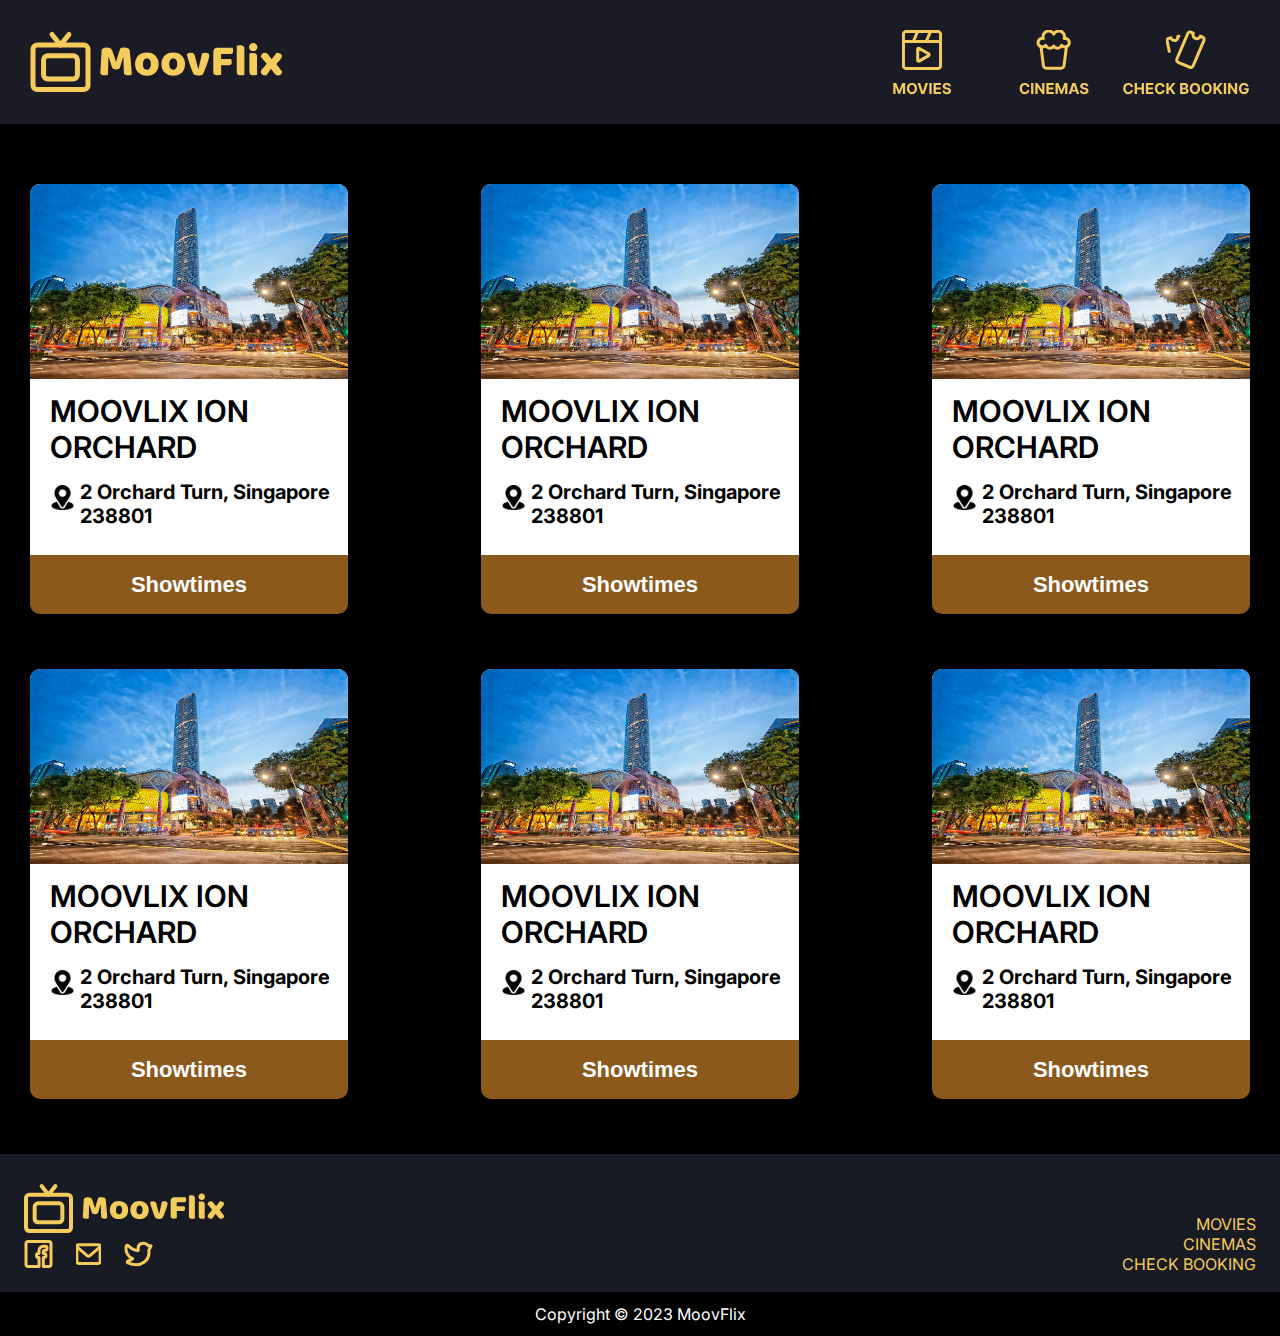
<file: cinema.html>
<!DOCTYPE html>
<html Lang="en">

    <head>
        <title>MoovFlix: Cinema</title>
        <meta charset="UTF-8">
        <link rel="stylesheet" href="css/style.css">
        <link rel="stylesheet" href="header/index.css">
        <link rel="stylesheet" href="footer/index.css" />
        <link href='https://fonts.googleapis.com/css?family=Inter' rel='stylesheet'>
        <script type="text/javascript" src="script/js/cinemapick.js"></script>
    </head>

    <body>
        <div class="navigation">
            <a href="index.html"><img src="img/logo.svg" class="logo"></a>
            <div class="links">
                <a href="index.html"><img src="img/movieslogo.svg"></a>
                <a href="cinema.html"><img src="img/cinemaslogo.svg"></a>
                <a href="check-booking/check-booking-form/index.php"><img src="img/checkbookinglogo.svg"></a>
            </div>
        </div>
        <section class="cinema-list" id="cinema-list-container">
            <div class="movie-row">
                <div class="movie-name cinema-name">
                    <img src="img/orchard.jpg" class="movie-pic cinema-pic">
                    <h2>MOOVLIX ION ORCHARD</h2>
                    <div class="cinema-location">
                        <img src="img/location.png" class="location-icon">
                        <h3>2 Orchard Turn, Singapore 238801</h3>
                    </div>
                    <input type="button" class="showtimes" value="Showtimes">
                </div>
                <div class="movie-name cinema-name">
                    <img src="img/orchard.jpg" class="movie-pic cinema-pic">
                    <h2>MOOVLIX ION ORCHARD</h2>
                    <div class="cinema-location">
                        <img src="img/location.png" class="location-icon">
                        <h3>2 Orchard Turn, Singapore 238801</h3>
                    </div>
                    <input type="button" class="showtimes" value="Showtimes">
                </div>
                <div class="movie-name cinema-name">
                    <img src="img/orchard.jpg" class="movie-pic cinema-pic">
                    <h2>MOOVLIX ION ORCHARD</h2>
                    <div class="cinema-location">
                        <img src="img/location.png" class="location-icon">
                        <h3>2 Orchard Turn, Singapore 238801</h3>
                    </div>
                    <input type="button" class="showtimes" value="Showtimes">
                </div>

            </div>
            <div class="movie-row">
                <div class="movie-name cinema-name">
                    <img src="img/orchard.jpg" class="movie-pic cinema-pic">
                    <h2>MOOVLIX ION ORCHARD</h2>
                    <div class="cinema-location">
                        <img src="img/location.png" class="location-icon">
                        <h3>2 Orchard Turn, Singapore 238801</h3>
                    </div>
                    <input type="button" class="showtimes" value="Showtimes">
                </div>
                <div class="movie-name cinema-name">
                    <img src="img/orchard.jpg" class="movie-pic cinema-pic">
                    <h2>MOOVLIX ION ORCHARD</h2>
                    <div class="cinema-location">
                        <img src="img/location.png" class="location-icon">
                        <h3>2 Orchard Turn, Singapore 238801</h3>
                    </div>
                    <input type="button" class="showtimes" value="Showtimes">
                </div>
                <div class="movie-name cinema-name">
                    <img src="img/orchard.jpg" class="movie-pic cinema-pic">
                    <h2>MOOVLIX ION ORCHARD</h2>
                    <div class="cinema-location">
                        <img src="img/location.png" class="location-icon">
                        <h3>2 Orchard Turn, Singapore 238801</h3>
                    </div>
                    <input type="button" class="showtimes" value="Showtimes">
                </div>

            </div>
            </div>
        </section>

        <footer>
            <div class="content">
                <div class="left">
                    <div class="logo">
                        <img src='assets/moovflixLogo.svg' />
                    </div>
                    <div class="social">
                        <img src='assets/facebook.svg' />
                        <img src='assets/mail.svg' />
                        <img src='assets/twitter.svg' />
                    </div>
                </div>
                <div class="right">
                    <a href="index.html">MOVIES</a>
                    <a href="cinema.html">CINEMAS</a>
                    <a href="check-booking/check-booking-form/index.php">CHECK BOOKING</a>
                </div>
            </div>
            <div class="copyright">Copyright &copy 2023 MoovFlix</div>

        </footer>

    </body>

</html>
</file>
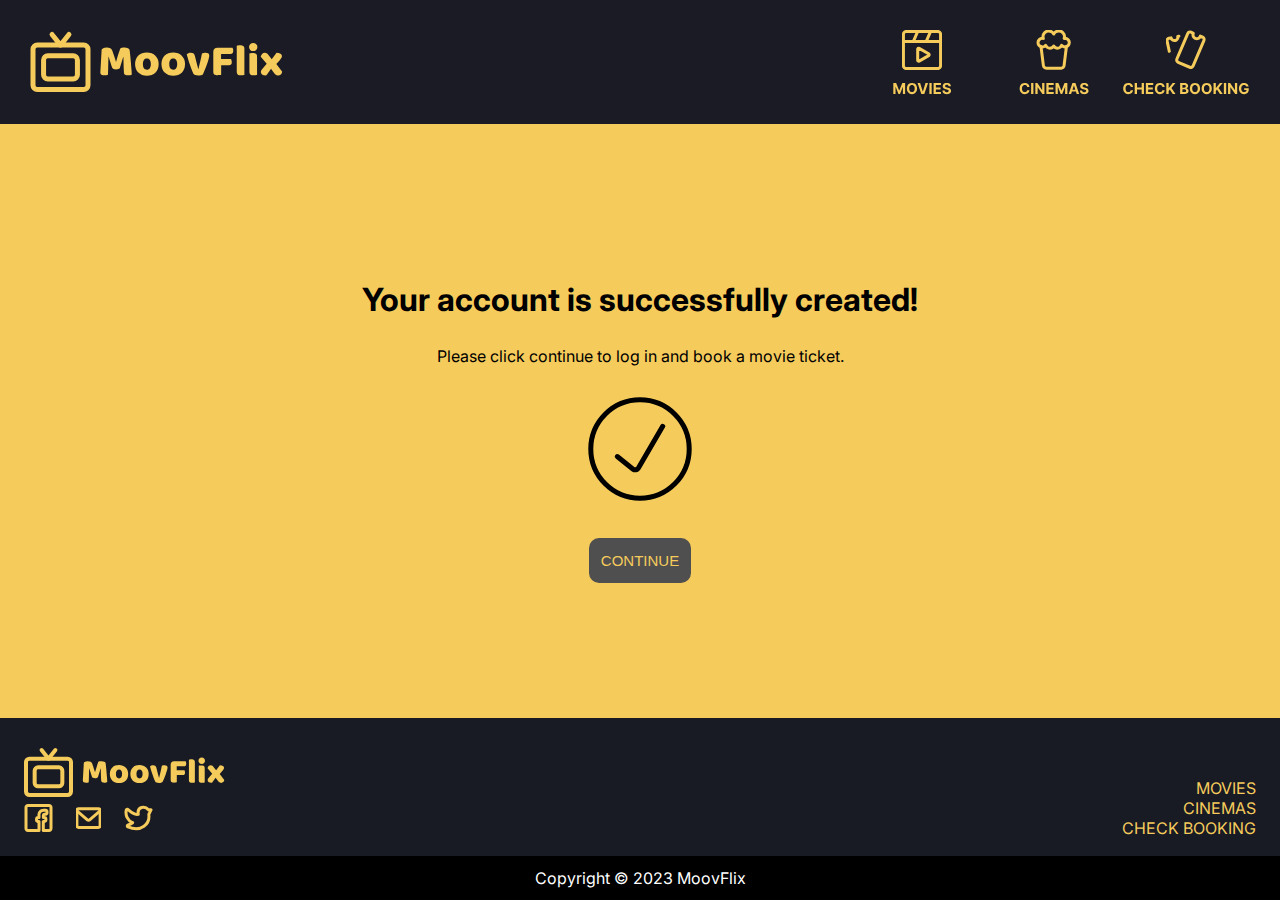
<file: success-signup.html>
<!DOCTYPE html>
<html Lang="en">

    <head>
        <title>MoovFlix: Signup Success</title>
        <meta charset="UTF-8">
        <link rel="stylesheet" href="success-booking/index.css" />
        <link rel="stylesheet" href="header/index.css">
        <link rel="stylesheet" href="footer/index.css" />
        <link href='https://fonts.googleapis.com/css?family=Inter' rel='stylesheet'>
    </head>

    <body>
        <div class="navigation">
            <a href="index.html"><img src="img/logo.svg" class="logo"></a>
            <div class="links">
                <a href="index.html"><img src="img/movieslogo.svg"></a>
                <a href="cinema.html"><img src="img/cinemaslogo.svg"></a>
                <a href="check-booking/check-booking-form/index.php"><img src="img/checkbookinglogo.svg"></a>
            </div>
        </div>

        <div class="success">
            <h1>Your account is successfully created!</h1>
            <p>Please click continue to log in and book a movie ticket. </p>
            <img src="assets/check.svg" />
            <input class="home-button" type="submit" value="CONTINUE" id="continueButton" />
        </div>

        <footer>
            <div class="content">
                <div class="left">
                    <div class="logo">
                        <img src='assets/moovflixLogo.svg' />
                    </div>
                    <div class="social">
                        <img src='assets/facebook.svg' />
                        <img src='assets/mail.svg' />
                        <img src='assets/twitter.svg' />
                    </div>
                </div>
                <div class="right">
                    <a href="index.html">MOVIES</a>
                    <a href="cinema.html">CINEMAS</a>
                    <a href="check-booking/check-booking-form/index.php">CHECK BOOKING</a>
                </div>
            </div>
            <div class="copyright">Copyright &copy 2023 MoovFlix</div>

        </footer>

    </body>

    <script>
        const queryString = window.location.search;

        // Create a URLSearchParams object to parse the query string
        const urlParams = new URLSearchParams(queryString);

        // Get the value of the 'id' parameter
        const id = urlParams.get('id');

        document.getElementById("continueButton").addEventListener("click", function () {
            window.location.href = `login.php?id=${id}`;
        });
    </script>


</html>
</file>
<file: css/style.css>
body{
    background-color: black;
    -webkit-text-size-adjust: 100%; 
    -webkit-tap-highlight-color: transparent;
    overflow-y: scroll; 
    overflow-x:hidden; 
    width: 100%; 
    height: 100%;
    margin: 0px;
    padding: 0px;
    box-sizing: border-box; 
    font-family: 'Inter'; 
}

.navigation{
    position: relative; 
    justify-content: flex-start; 
    align-items: flex-start;
     display: inline-flex;
     width: 100%;
     background-color: #1A1B24;
}

.navigation .logo{
    display: flex;
    align-items: center;
    gap: 10px;
    margin: 30px; 
}

.links{
    margin-top: 30px; 
    position: absolute;
    top: 0;
    right: 0;
    margin-right: 30px; 
}

.home{
    width: 100%; 
    height: 752px; 
    position: relative;
}

.movie{
    width: 100%; 
    height: 650px; 
    left: 0px; 
    position: absolute;
}

.title{
    width: 992px; 
    height: 238px; 
    left: 124px; 
    top: 400px; 
    position: absolute;
}

h1{
    left: 0px; 
    top: -29px; 
    position: absolute; 
    color: white; 
    font-size: 80px; 
    font-family: 'Inter'; 
    font-weight: 700; 
    word-wrap: break-word;
}

.subtitle{
    width: 500px; 
    height: 24px; 
    left: 202px; 
    top: 140px; 
    position: absolute; 
}

.movie-details{
    justify-content: flex-start; 
    align-items: flex-start; 
    gap: 15px; 
    display: inline-flex; 
    margin-left: 30px; 
}

.book{
    width: 179px; 
    height: 51px; 
    left: -200px; 
    position: absolute; 
    background: #8B591B; 
    border-radius: 10px; 
    color: white; 
    font-size: 20px; 
    font-family: Inter;
    font-weight: 600;
    border: none; 
}

.book:hover{
    background: #F5CB5C; 
    cursor: pointer; 
}

h3{
    color: white; 
    font-size: 20px; 
    font-family: 'Inter'; 
    font-weight: 400; 
    word-wrap: break-word; 
    margin: 5px;
}

.line{
    width: 24px; 
    height: 0px; 
    transform: rotate(90deg); 
    transform-origin: 0 0; 
    border: 2px white solid; 
    margin-top: 17px;  
}

.actor{
    width: 437px; 
    height: 58px; 
    left: 0px; 
    top: -37px;
    position: absolute; 
    justify-content: flex-start; 
    display: flex; 
    flex-direction: column; 
}

.row {
    display: flex;
    gap: 33px;
    align-items: center;
}

.details{
    margin-top: 17px; 
    margin-left: -20px; 
}

.direction{
    width: 90vw; 
    left: -70px;
    height: 41.26px; 
    top: -172px; 
    position: relative;
}

.arrow{
    width: 20px; 
    height: 41.26px; 
    left: 0px; 
}

.arrow-right{
    transform: rotate(180deg);
    transform-origin: 100% 50%;
    position: absolute; 
    width: 20px; 
    height: 41.26px; 
    right: 0; 
    top: 0;
   
}

.movie-row{
    display:inline-flex; 
    gap: 133px; 
}

.movie-name{
    height: 562px; 
    background-color: white;
    width: 320px; 
    border-radius: 10px; 
    margin-bottom: 80px;
    transition: all .3s ease-in; 
}
.movie-name:hover{
    -ms-transform:scale(1.05);
    -webkit-transform:scale(1.05);
    transform:scale(1.05);
}


.movie-pic{
    width: 320px;
    height: 450px;
    border-radius: 10px 10px 0 0;
    background: lightgray 50% / cover no-repeat;
}

a{
    text-decoration: none; 
}

h2{
    color: #000;
    font-family: 'Inter';
    font-size: 20px;
    font-style: normal;
    font-weight: 600;
    margin-left: 20px; 
    margin-top: 27px; 
    margin-bottom: 0px; 
    padding-bottom: 10px; 
    text-decoration: none; 
}

.movie-list, .cinema-list{
    display: flex; 
    flex-direction: column; 
    margin-left: auto; 
    margin-right: auto; 
}

.movie-list-details{
    margin-top: -150px; 
    margin-left: 40px; 
}

.movie-list-details h3{
    color: black; 
    font-size: 15px; 
    font-weight:400;
    margin-right: 0px; 
}

.cinema-name{
    align-self: flex-start; 
    height:385px; 
    width: 318px;  
    margin-top: 60px;
    margin-bottom: 40px;  
}

.movie-list-details .line{
    width: 15px;
    border: 1px black solid; 
}

.cinema-list{
    margin-bottom: 60px; 
}

.cinema-pic{
    width: 318px; 
    height: 195px; 
}

.cinema-name h2{
    font-size: 30px; 
    margin-top: 10px;
}

.cinema-location{
    display: inline-flex; 
    margin-top: 10px; 
    margin-left: 20px; 
}
.location-icon{
    width: 25px;
    height: 25px; 
}

.cinema-name h3{
    font-size: 20px; 
    font-weight: bold; 
    color: black; 
    margin-top: -5px; 
}

.showtimes{
    width: 318px; 
    height: 59px; 
    background: #8B591C; 
    border-radius: 0 0 10px 10px; 
    color: white; 
    font-weight: 700; 
    text-align: center; 
    font-size: 22px; 
    margin-top: 22px;
    border: none;  
    cursor: pointer; 
}

.movie-synopsis{
    display: inline-flex; 
    margin-top: 50px; 
}

.poster{
    width: 393px; 
    height: 623px; 
    margin-left: 70px; 
    margin-right: 30px; 
}

.detailing{
    margin-bottom: 140px; 
    margin-top: -10px ;
}

.details-row{
    display: flex; 
    justify-content: space-between; 
    width: 100%; 
}

.details-column{
    flex: 1; 
    display: inline-block; 
}

.moredetails{
    color: white; 
}

.detailing h2{
    font-size: 45px; 
    color: #F5CB5C; 
    font-weight: bold; 
}

.detailing h3{
    color: #F5CB5C; 
    font-weight: bold; 
    font-size: 28px; 
    margin-left: 30px; 
    margin-top: 25px;  
}

.details-column .column-two{
    white-space: nowrap; 
}

h3.cast{
    width: 679px !important; 
}

h3.synopsis{
    width: 750px !important; 
}

.movie-carousel{
    width: 1330px; 
    height: 100%; 
    background-color: #1A1B24; 
    margin-left: auto; 
    margin-right: auto; 
    margin-bottom: 80px; 
    padding-top: 5px;
    padding-bottom:  60px; 
}

.cinema-box{
    width: 1226px; 
    height: 260px; 
    background-color: #F5CB5C; 
    border-radius: 10px; 
    margin-left: auto; 
    margin-right: auto; 
    margin-top: 80px; 
}

.cinema-location-name{
    display: inline-flex; 
    margin-top: 15px; 
    margin-left: 13px; 
}

.location-name-icon{
    width: 50px; 
    height: 50px; 
}

.cinema-box h2{
    color: black; 
    font-weight: bold; 
    font-size: 30px; 
    margin-top: 8px; 
    margin-left: 12px; 
}

.movie-box h2{
    padding-top: 15px; 
    padding-left: 13px; 
    margin-top: 27px; 
    margin-left: 20px; 
}


.date-carousel{
    width: 1226px; 
    height: 68px; 
    margin-top: 15px; 
    background-color: #8B591B; 
    position: relative; 
    display: inline-flex; 

}

.next-arrow{
    margin-top: 14px; 
    margin-left: 33px; 
}

.next-arrow-right{
    margin-left: 60px; 
}

.date-carousel a{
    text-decoration: none; 
}

.date-carousel h3:hover{
    color:#F5CB5C; 
    cursor: pointer; 
}

.date-carousel h3{
    font-weight: bold; 
    text-align: center; 
    margin-left: 40px; 
    margin-top: 10px; 
    overflow-wrap: break-word; 
    width: 133px;
    height: 49px;
}

.cinema-time-list{
    display: inline-flex; 
}

.cinema-time{
    width: 121px; 
    height: 41px; 
    border-radius: 15px; 
    margin-left: 57px;
    margin-top: 31px; 
    border: none; 
    background-color: #8B591C; 
    color: #F5CB5C; 
    font-size: 23px; 
    font-weight: bold; 
}

.cinema-time:hover{
    background-color: #4F4F4F; 
    cursor: pointer; 
}

.cinema-names{
    display: inline-flex; 
    margin-left: 150px; 
    margin-top: 40px; 
}

.cinema-names img{
    width: 60px; 
    height: 60px; 
}

.cinema-names h2{
    font-size: 45px; 
    margin-top: 0; 
    color: #F5CB5C; 
    font-weight: bold; 
}

.cinema-carousel{
    width: 1330px; 
    margin-left: auto; 
    margin-right: auto; 
    margin-bottom: 150px; 
    margin-top: -30px; 
}

.movie-box{
    width: 1226px; 
    height: 581px; 
}

.movie-time-list{
    margin-top: 28px; 
}

.movie-picture{
    width: 200px; 
    height: 356px; 
    border-radius: 0; 
    margin-left: 33px; 
}

.movie-time{
    margin-top: 4px; 
    margin-left: 30px;
}


/*Login Form*/
.login-body{
    display: flex; 
    justify-content: center; 
    align-items: center; 
}

.login-form{
    width: 800px; 
    min-height: 553px;  
    margin-left: auto; 
    margin-right: auto;
    background-color: #F5CB5C; 
    border-radius: 10px; 
    align-items: center; 
    display: flex; 
    flex-direction: column; 
    align-items: center;
    margin-top: 50px;
    margin-bottom: 100px; 
}

.form-title{
    background-color: #8B591C; 
    border-radius: 10px; 
    width: 800px; 
    height: 110px; 
    display: flex; 
    align-items: center; 
    justify-content: center; 

}
.login-form h2{
    font-size: 40px; 
    font-weight: 700;
    color: #FFFFFF; 
    margin-left: 0; 
}

.login-form form{
    text-align: center; 
}

.form-group{
    margin-bottom: 10px; 
}

.input-fields{
    width: 424px; 
    height: 45px; 
    border-radius: 10px; 
    border: 2px solid #FFF; 
    display: block; 
    margin: 0 auto; 
    font-size: 20px; 
}

.input-fields::placeholder{
    margin-left: 17px; 
    font-size: 20px; 
    font-weight: 500; 
}

.fields-title{
    font-weight:bold;  
    display: block; 
    font-size: 20px; 
    text-align: left; 
    margin-bottom: 20px; 
    margin-top: 22px; 
}

.login-button{
    margin-top: 30px; 
    width: 424px; 
    height: 51px; 
    font-size: 23px; 
    background-color:#8B591C; 
    color: #F5CB5C; 
    font-weight: bold; 
    text-align: center; 
    border-radius: 10px; 
    border: none; 
    display: inline-block; 
    cursor: pointer; 
}

.horizontal-line {
    display: block;
    height: 1px;
    width: 424px;
    margin-top: 34px; 
    background-color: black;
}

.login-form h3{
    color: black; 
    font-weight: bold;
    margin-top: 25px; 
    margin-left: 55px; 
    padding-bottom: 40px; 
}


.sign-up-link a{
    color: #8B591C; 
}

.sign-up-link a:hover{
    text-decoration:underline; 
}

.sign-up-form{
    min-height: 812px; 
}

.error{
	color: #FF2500;
    font-weight: bold; 
    margin-top: 7px; 
    font-size: 18px; 
	display: none;
    text-align: left; 
    word-break: break-all;
}
</file>
<file: header/index.css>
body{
    background-color: black;
    -webkit-text-size-adjust: 100%; 
    -webkit-tap-highlight-color: transparent;
    -ms-overflow-style: none; /* for Internet Explorer, Edge */
    scrollbar-width: none; /* for Firefox */
    overflow-y: scroll; 
    overflow-x:hidden; 
    min-height: 100vh;
    min-width: 100vw;
    margin: 0px;
    padding: 0px;
    box-sizing: border-box; 
    margin: 0 !important;
    font-family: 'Inter';
    display: flex;
    flex-direction: column;
    justify-content: space-between;
}

.navigation{
    justify-content: flex-start; 
    align-items: flex-start;
     display: inline-flex;
     width: 100%;
     background-color: #1A1B24;
    position: sticky;
    top: 0;
    z-index: 1000;
}

.navigation .logo{
    display: flex;
    align-items: center;
    gap: 10px;
    margin: 30px; 
}

.navigation .links{
    margin-top: 30px; 
    position: absolute;
    top: 0;
    right: 0;
    margin-right: 30px; 
}
</file>
<file: footer/index.css>
footer {
    background-color: black;
    min-height: 20vh;
}

footer .content {
    display: flex;
    justify-content: space-between;
    padding: 24px;
    align-items: flex-end;
    background-color: #191B24;
    height: 10vh;
}

footer .content .left {
    display: flex;
    flex-direction: column;
    justify-content: space-between;
    max-width: 50%;
}

footer .content .logo {
    height: 60px;
}

footer .content .social {
    display: flex;
    justify-content: space-between;
    width: 50%;
}

footer .content .right {
    display: flex;
    flex-direction: column;
    justify-content: space-between;
    text-align: right;
    height: 60%;
}

footer .content .right a {
    text-decoration: none;
    color: #F5CB5C;
}

footer .copyright {
    display: flex;
    justify-content: center;
    color: white;
    padding: 12px;
}
</file>
<file: success-booking/index.css>
.success {
    display: flex;
    flex-direction: column;
    background-color: #F5CB5C;
    flex: 1 1 auto;
    justify-content: center;
    align-items: center;
}

.success p {
    margin: 6px;
}

.success img {
    max-width: 20%;
    margin: 24px;
}

.home-button {
    margin-top: 12px;
    background-color: #4F4F4F;
    color: #F5CB5C;
    font-size: 15px;
    border-radius: 10px;
    width: auto;
    height: 5vh;
    border: none;
    padding: 0 12px;
}

.home-button:hover {
    background-color: black;
    cursor: pointer;
}
</file>
